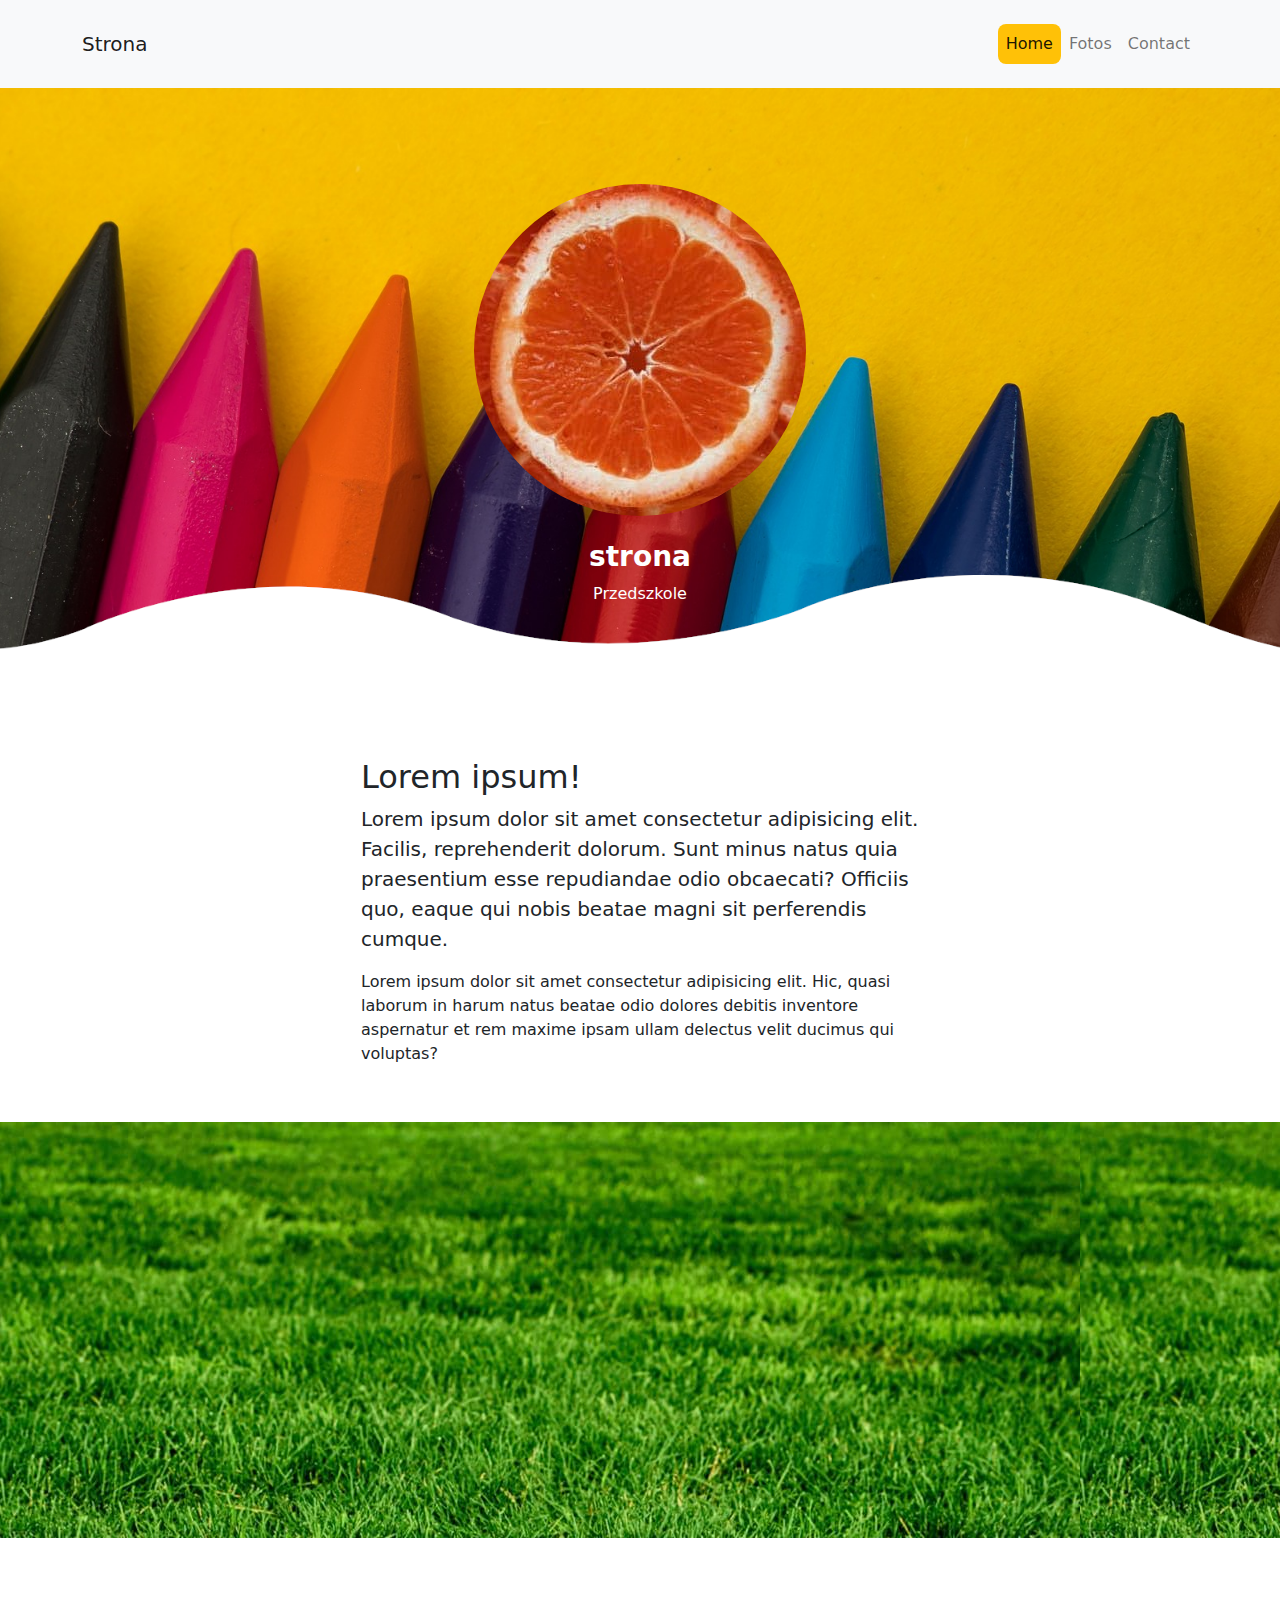
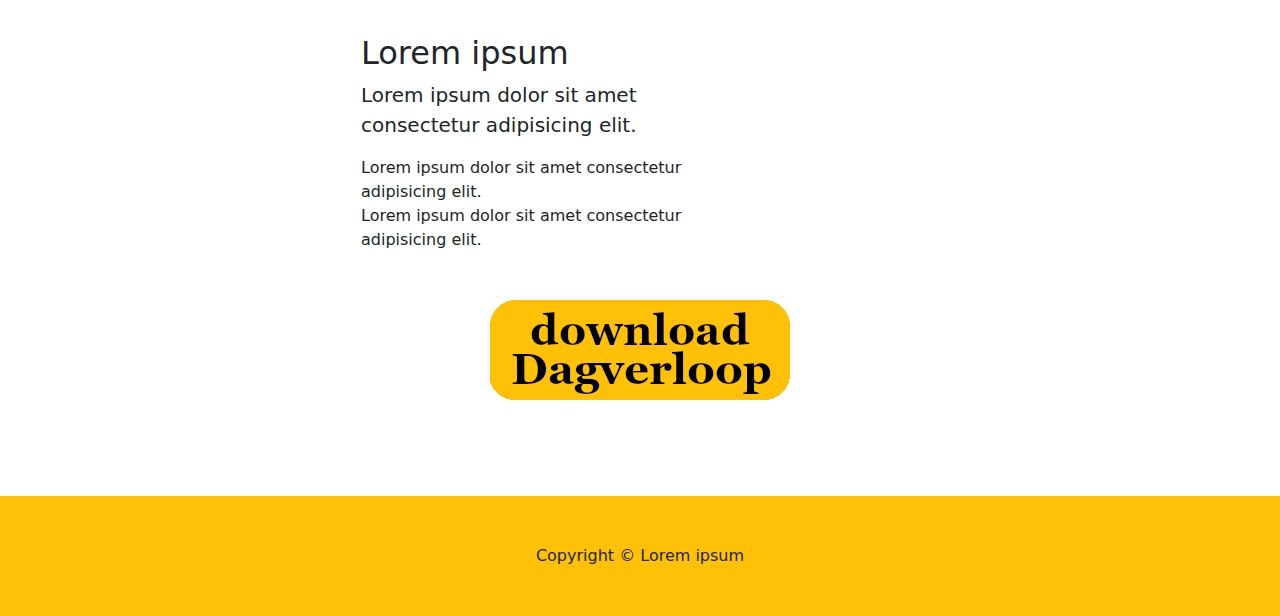
<file: index.html>
<!DOCTYPE html>
<html lang="en">
    <head>
        <meta charset="utf-8" />
        <meta name="viewport" content="width=device-width, initial-scale=1, shrink-to-fit=no" />
        <meta name="description" content="" />
        <meta name="author" content="" />
        <title>strona</title>
        <!-- Favicon-->
        <link rel="icon" type="image/x-icon" href="assets/favicon.ico" />
        <!-- Core theme CSS (includes Bootstrap)-->
        <link href="css/styles.css" rel="stylesheet" />
    </head>
    <body>
        <!-- Responsive navbar-->
        <nav class="navbar navbar-expand-md navbar-light bg-light">
            <div class="container">
                <a class="navbar-brand" href="index.html">Strona</a>
                <button class="navbar-toggler" type="button" data-bs-toggle="collapse" data-bs-target="#navbarSupportedContent" aria-controls="navbarSupportedContent" aria-expanded="false" aria-label="Toggle navigation"><span class="navbar-toggler-icon"></span></button>
                <div class="collapse navbar-collapse" id="navbarSupportedContent">
                    <ul class="navbar-nav ms-auto mb-2 mb-lg-0 py-3">
                        <li class="nav-item"><a class="nav-link active bg-warning radial" aria-current="page" href="#!">Home</a></li>
                        <li class="nav-item"><a class="nav-link" href="fotos.html">Fotos</a></li>
                        <li class="nav-item"><a class="nav-link" href="contact.html">Contact</a></li>
                    </ul>
                </div>
            </div>
        </nav>
        <!-- Header - set the background image for the header in the line below-->
        <header class="py-5 bg-image-full" style="background-image: url('assets/background.png')">
            <div class="text-center my-5">
                <img class="img-fluid rounded-circle mb-4" src="assets/fotos/b.jpg" alt="..." />
                <h1 class="text-white fs-3 fw-bolder">strona</h1>
                <p class="text-white mb-0">Przedszkole</p>
            </div>
        </header>
        <!-- Content section-->
        <section class="py-5">
            <div class="container my-2">
                <div class="row justify-content-center">
                    <div class="col-lg-6">
                        <h2>Lorem ipsum!</h2>
                        <p class="lead">Lorem ipsum dolor sit amet consectetur adipisicing elit. Facilis, reprehenderit dolorum. Sunt minus natus quia praesentium esse repudiandae odio obcaecati? Officiis quo, eaque qui nobis beatae magni sit perferendis cumque.</p>
                        <p class="mb-0">Lorem ipsum dolor sit amet consectetur adipisicing elit. Hic, quasi laborum in harum natus beatae odio dolores debitis inventore aspernatur et rem maxime ipsam ullam delectus velit ducimus qui voluptas?</p>
                    </div>
                </div>
            </div>
        </section>
        <!-- Image element - set the background image for the header in the line below-->
        <div class="py-5" style="background-image: url('assets/grass.jpg')">
            <!-- Put anything you want here! The spacer below with inline CSS is just for demo purposes!-->
            <div style="height: 20rem"></div>
        </div>
        <!-- Content section-->
        <section class="py-5">
            <div class="container my-5">
                <div class="row justify-content-center">
                    <div class="col-lg-6">
                        
                              <div class="col-sm-8">
                                <h2>Lorem ipsum</h2>
                                    <p class="lead">Lorem ipsum dolor sit amet consectetur adipisicing elit.</p>
                                    <p class="mb-0">Lorem ipsum dolor sit amet consectetur adipisicing elit.</p>
                                    <p class="mb-0">Lorem ipsum dolor sit amet consectetur adipisicing elit.</p>
                                    
                              </div>
                              <div class="d-flex justify-content-center mt-5">
                                <!-- <a href="#" download> -->
                                    <img src="/assets/Download_button.png">
                                </a>
                                </div>
                              
                           
                        
                    </div>
                </div>
            </div>
        </section>
        <!-- Footer-->
        <footer class="py-5 bg-warning">
            <div class="container"><p class="m-0 text-center text-dark">Copyright &copy; Lorem ipsum </p></div>
        </footer>
        <!-- Bootstrap core JS-->
        <script src="https://cdn.jsdelivr.net/npm/bootstrap@5.1.0/dist/js/bootstrap.bundle.min.js"></script>
        <!-- Core theme JS-->
        <script src="js/scripts.js"></script>
    </body>
</html>
</file>
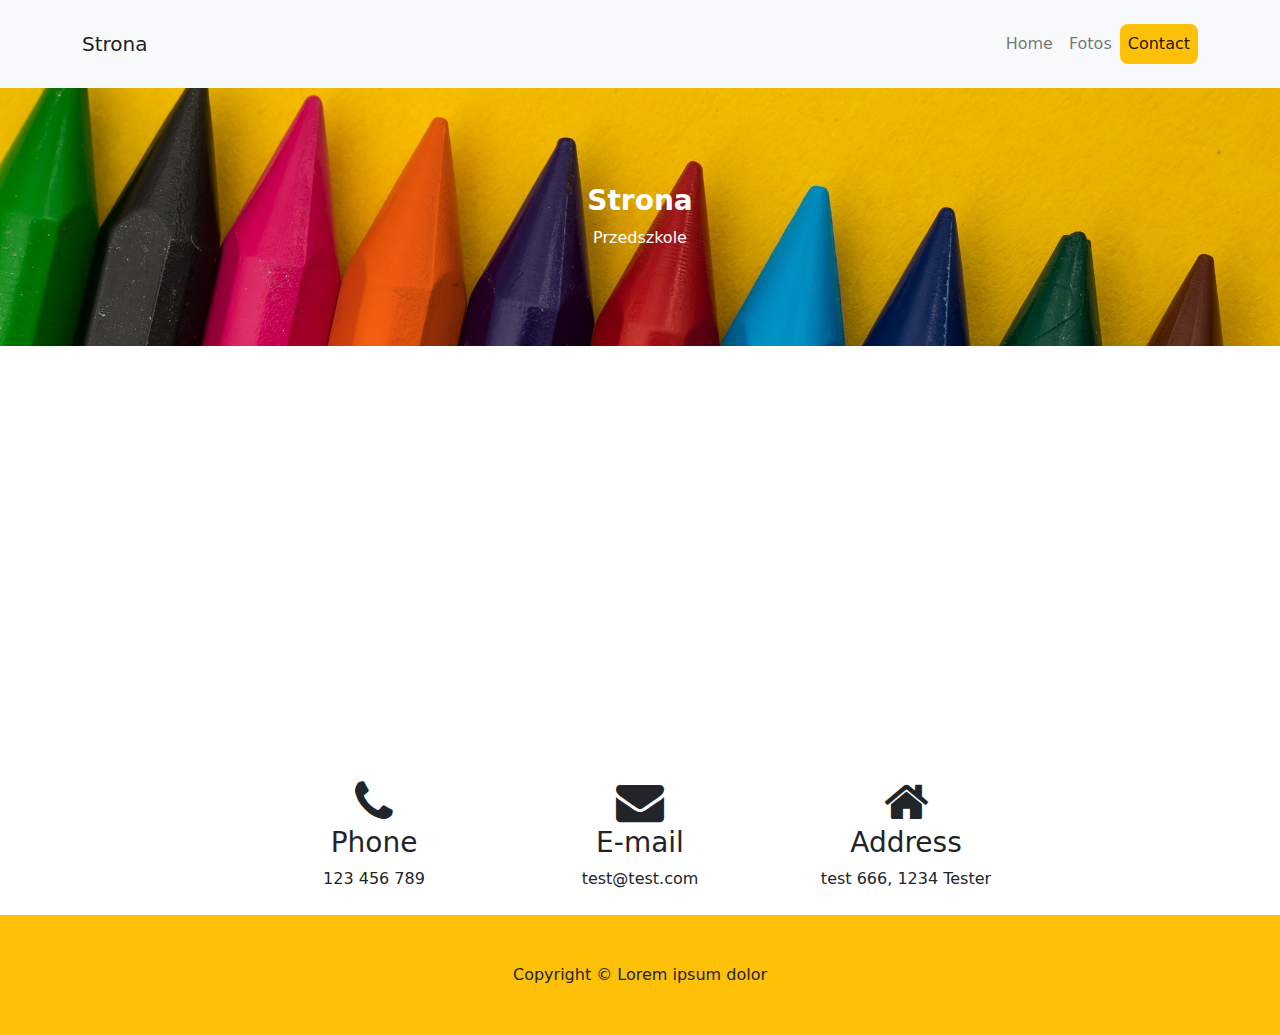
<file: contact.html>
<!DOCTYPE html>
<html lang="en">
    <head>
        <meta charset="utf-8" />
        <meta name="viewport" content="width=device-width, initial-scale=1, shrink-to-fit=no" />
        <meta name="description" content="" />
        <meta name="author" content="" />
        <title>strona</title>
        <!-- Favicon-->
        <link rel="icon" type="image/x-icon" href="assets/favicon.ico" />
        <link href="css/styles.css" rel="stylesheet" />
        <link rel="stylesheet" href="https://maxcdn.bootstrapcdn.com/font-awesome/4.2.0/css/font-awesome.min.css">
        
    </head>
    <body>
        <!-- Responsive navbar-->
        <nav class="navbar navbar-expand-md navbar-light bg-light">
            <div class="container">
                <a class="navbar-brand" href="index.html">Strona</a>
                <button class="navbar-toggler" type="button" data-bs-toggle="collapse" data-bs-target="#navbarSupportedContent" aria-controls="navbarSupportedContent" aria-expanded="false" aria-label="Toggle navigation"><span class="navbar-toggler-icon"></span></button>
                <div class="collapse navbar-collapse" id="navbarSupportedContent">
                    <ul class="navbar-nav ms-auto mb-2 mb-lg-0 py-3">
                        <li class="nav-item"><a class="nav-link"  href="index.html">Home</a></li>
                        <li class="nav-item"><a class="nav-link" href="fotos.html">Fotos</a></li>
                        <li class="nav-item"><a class="nav-link active bg-warning radial" aria-current="page" href="contact.html">Contact</a></li>
                    </ul>
                </div>
            </div>
        </nav>
        <!-- Header - set the background image for the header in the line below-->
        <header class="py-5 bg-image-full" style="background-image: url('assets/background.png')">
            <div class="text-center my-5">
                <h1 class="text-white fs-3 fw-bolder">Strona</h1>
                <p class="text-white mb-0">Przedszkole</p>
            </div>
        </header>

            <body>
              <div class="row d-flex  lolo">
                  <!-- mapa  -->
                <iframe src="" width="100%" height="400" frameborder="0" style="border:0" allowfullscreen></iframe>

               </div>
                <div class="row text-center justify-content-center flex-wrap ">
                  <div class="col-3 box1 pt-4 radial my-2 mx-2 ">
                      <i class="fa fa-phone fa-3x"></i>
                      <h3 class=" d-block">Phone</h3>
                      <p class=" d-block">123 456 789</p>
                    </div>
                    
                    <div class="col-3 box3 pt-4 radial my-2 mx-2">
                      <i class="fa fa-envelope fa-3x "></i>
                      <h3 class=" d-block">E-mail</h3>
                      <p class=" d-block">test@test.com</p>
                    </div>
                    
                    <div class="col-3 box2 pt-4 radial my-2 mx-2 ">
                        <i class="fa fa-home fa-3x"></i>
                        <h3 class=" d-block">Address</h3>
                        <p class=" d-block">test 666, 1234 Tester </p>
                        <p class="d-block"></p>
                      </div>
                </div>
              </div>
            </body>
   
    
        <!-- Footer-->
        <footer class="py-5 bg-warning">
            <div class="container"><p class="m-0 text-center text-dark">Copyright &copy; Lorem ipsum dolor </p></div>
        </footer>
        <!-- Bootstrap core JS-->
        <script src="https://cdn.jsdelivr.net/npm/bootstrap@5.1.0/dist/js/bootstrap.bundle.min.js"></script>
        <!-- Core theme JS-->
        <script src="js/scripts.js"></script>
    </body>
</html>
</file>
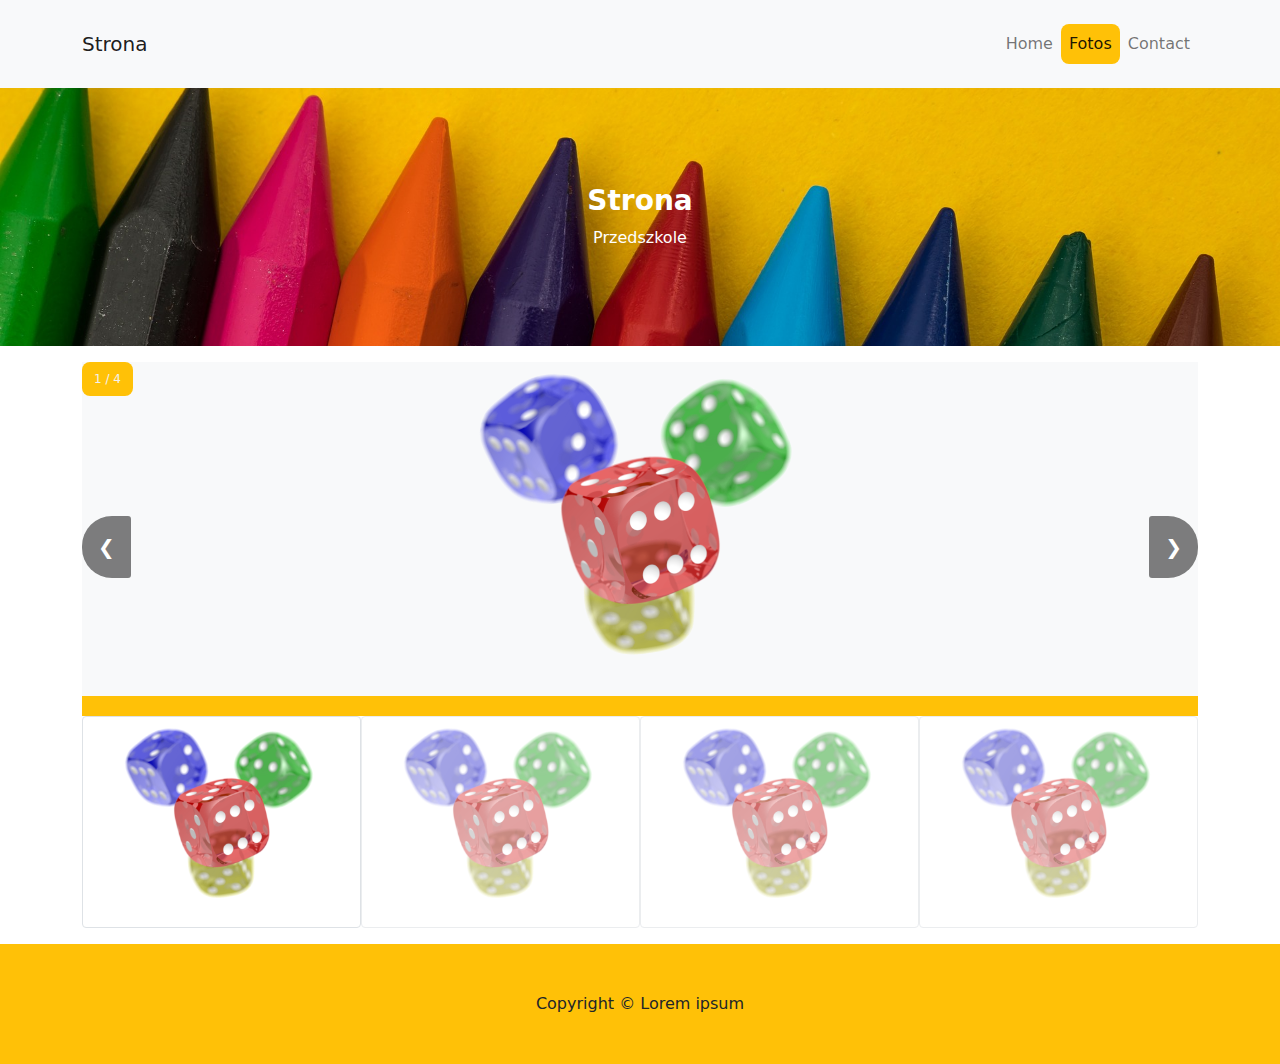
<file: fotos.html>
<!DOCTYPE html>
<html lang="en">
    <head>
        <meta charset="utf-8" />
        <meta name="viewport" content="width=device-width, initial-scale=1, shrink-to-fit=no" />
        <meta name="description" content="" />
        <meta name="author" content="" />
        <title>strona</title>
        <!-- Favicon-->
        <link rel="icon" type="image/x-icon" href="assets/favicon.ico" />
        <link href="css/styles.css" rel="stylesheet" />
        
    </head>
    <body>
        <!-- Responsive navbar-->
        <nav class="navbar navbar-expand-md navbar-light bg-light">
            <div class="container">
                <a class="navbar-brand" href="index.html">Strona</a>
                <button class="navbar-toggler" type="button" data-bs-toggle="collapse" data-bs-target="#navbarSupportedContent" aria-controls="navbarSupportedContent" aria-expanded="false" aria-label="Toggle navigation"><span class="navbar-toggler-icon"></span></button>
                <div class="collapse navbar-collapse" id="navbarSupportedContent">
                    <ul class="navbar-nav ms-auto mb-2 mb-lg-0 py-3">
                        <li class="nav-item"><a class="nav-link"  href="index.html">Home</a></li>
                        <li class="nav-item"><a class="nav-link active bg-warning radial" aria-current="page" href="fotos.html">Fotos</a></li>
                        <li class="nav-item"><a class="nav-link" href="contact.html">Contact</a></li>
                    </ul>
                </div>
            </div>
        </nav>
        <!-- Header - set the background image for the header in the line below-->
        <header class="py-5 bg-image-full" style="background-image: url('assets/background.png')">
            <div class="text-center my-5">
               
                <h1 class="text-white fs-3 fw-bolder">Strona</h1>
                <p class="text-white mb-0">Przedszkole</p>
            </div>
        </header>

            <body>
              <!--Gallery- main image -->
                    <div class="container mt-3 " >
                        
                        <div class="mySlides bg-light">
                            <div class="numbertext bg-warning">1 / 4</div>
                            <img src="assets/fotos/a.png" class=" fotosize img-fluid mx-auto d-block" >
                        </div>
                     
                        <div class="mySlides bg-light">
                            <div class="numbertext bg-warning">2 / 4</div>
                            <img src="assets/fotos/a.png" class=" fotosize mx-auto d-block">
                        </div>
                        
                        <div class="mySlides bg-light">
                            <div class="numbertext bg-warning">3 / 4</div>
                            <img src="assets/fotos/a.png" class=" fotosize mx-auto d-block" >
                        </div>
                            
                        <div class="mySlides bg-light">
                            <div class="numbertext bg-warning">4 / 4</div>
                            <img src="assets/fotos/a.png" class=" fotosize mx-auto d-block" >
                        </div>
                        <a class="next" onclick="plusSlides(1)">❯ </a>
                        <a class="prev" onclick="plusSlides(-1)">❮</a>
                        
                        
                        <!--Gallery- yellow strip  no caption-->
                        <div class="caption-container bg-warning">
                            <p></p>
                        </div>
                        <!--Gallery- tumbnail images -->
                        <div class="row mb-3">
                            <div class="column">
                            <img class="demo cursor img-thumbnail" src="assets/fotos/a.png" style="width:100%; height: 100%;" onclick="currentSlide(1)" alt="foto_1">
                            </div>
                            <div class="column">
                            <img class="demo cursor img-thumbnail" src="assets/fotos/a.png" style="width:100%; height: 100%;" onclick="currentSlide(2)" alt="foto_2">
                            </div>
                            <div class="column">
                            <img class="demo cursor img-thumbnail" src="assets/fotos/a.png" style="width:100%; height: 100%; " onclick="currentSlide(3)" alt="foto_3">
                            </div>
                            <div class="column">
                            <img class="demo cursor img-thumbnail" src="assets/fotos/a.png" style="width:100%; height: 100%;" onclick="currentSlide(4)" alt="foto_4">
                        </div>
                      </div>
                    </div>                
            </body>
   
    
        <!-- Footer-->
        <footer class="py-5 bg-warning">
            <div class="container"><p class="m-0 text-center text-dark">Copyright &copy; Lorem ipsum </p></div>
        </footer>
        <!-- Bootstrap core JS-->
        <script src="https://cdn.jsdelivr.net/npm/bootstrap@5.1.0/dist/js/bootstrap.bundle.min.js"></script>
        <!-- Core theme JS-->
        <script src="js/scripts.js"></script>
    </body>
</html>
</file>
